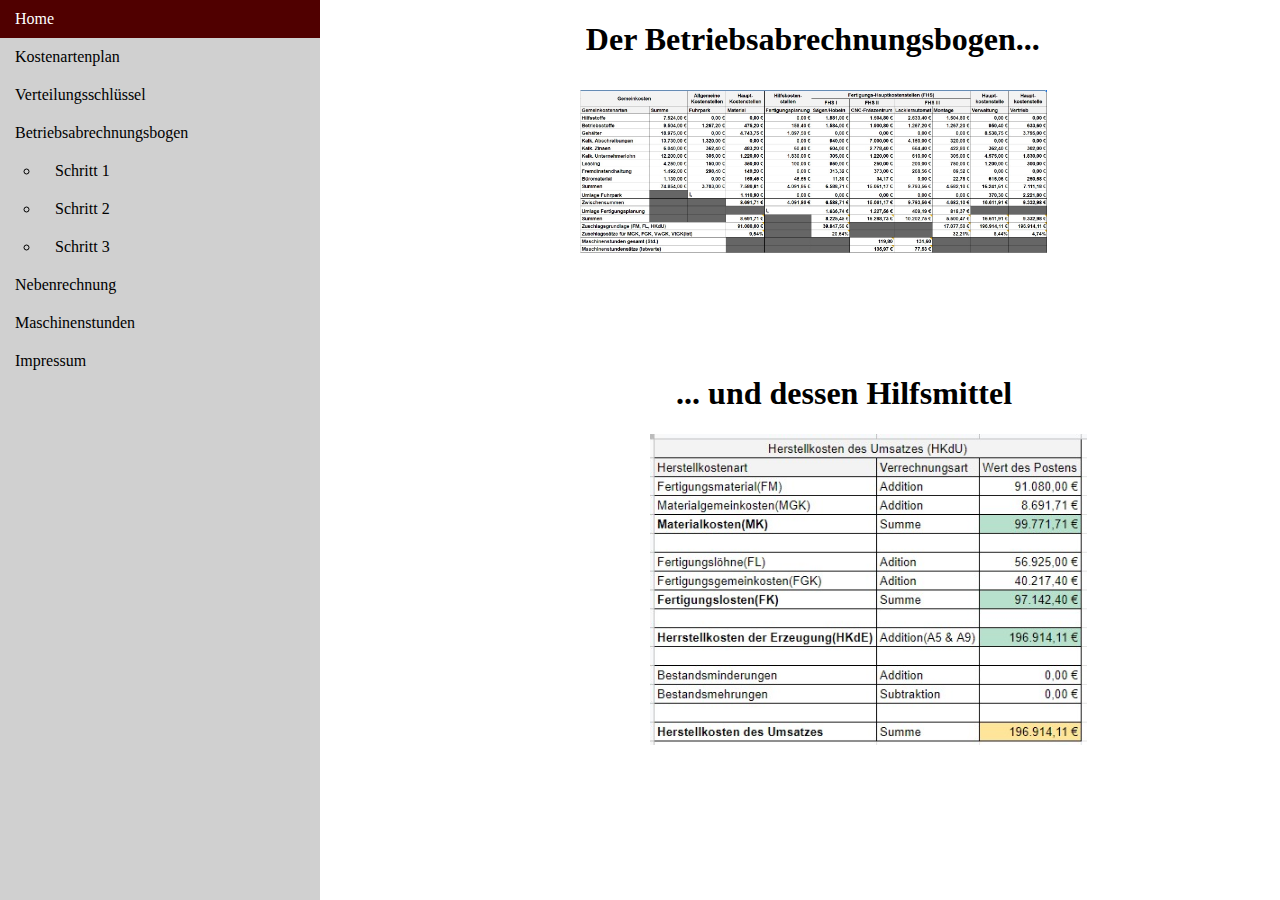
<file: index.html>
<!DOCTYPE html>
<html lang="de">

	<head>
    <meta name="author" content="Arombolosch">
		<meta charset="utf-8">
		<title>Home</title>
		<link rel="stylesheet" type="text/css" href="style.css">
	</head>

	<body>

    <ul class="navbar">
      <li><a class="activ" href="index.html">Home</a></li>
			<li><a href="kostenartenplan.html">Kostenartenplan</a> </li>
			<li><a href="verteilungsschluessel.html">Verteilungsschlüssel</a></li>
			<li><a href="bab.html">Betriebsabrechnungsbogen</a></li>
				<ul>
					<li><a href="bab_schritt_1.html">Schritt 1</a></li>
					<li><a href="bab_schritt_2.html">Schritt 2</a></li>
					<li><a href="bab_schritt_3.html">Schritt 3</a></li>
				</ul>
			<li><a href="nebenrechnung.html">Nebenrechnung</a></li>
      <li><a href="maschinenstunden.html">Maschinenstunden</a></li>
      <li><a href="impressum.html">Impressum</a></li>
    </ul>

		<div class="wrapper">
				<div class="box home1">
		      <h1><center>Der Betriebsabrechnungsbogen...</center></h1>
					<img class="babpic" src="Betriebsabrechnungsbogen.jpg" alt="Betriebsabrechungsbogen">
		    </div>
				<div class="box home2">
					<br>
					<br>
					<br>
					<h1><center>... und dessen Hilfsmittel</center></h1>
					<img class="home2pic" src="Nebenrechnung.jpg" alt="Nebenrechnung">
			</div>
		</div>
	</body>

</html>
</file>
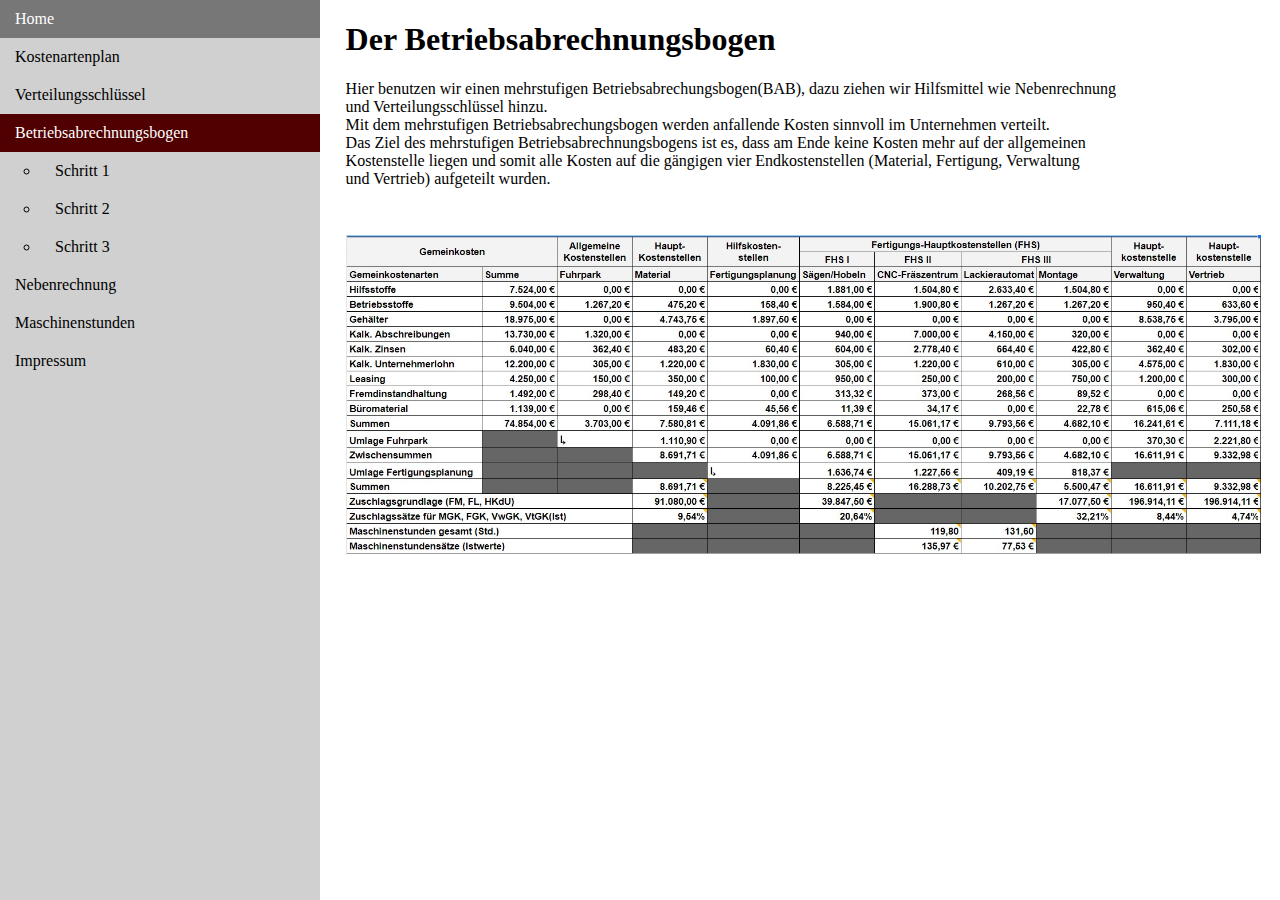
<file: bab.html>
<!DOCTYPE html>
<html lang="de">

	<head>
    <meta name="author" content="Arombolosch">
		<meta charset="utf-8">
		<title>Betriebsabrechnungsbogen</title>
		<link rel="stylesheet" type="text/css" href="style.css">
	</head>

	<body>
		<ul class="navbar">
      <li><a href="index.html">Home</a></li>
			<li><a href="kostenartenplan.html">Kostenartenplan</a> </li>
			<li><a href="verteilungsschluessel.html">Verteilungsschlüssel</a></li>
			<li><a class="activ" href="bab.html">Betriebsabrechnungsbogen</a>
				<ul>
					<li><a href="bab_schritt_1.html">Schritt 1</a></li>
					<li><a href="bab_schritt_2.html">Schritt 2</a></li>
					<li><a href="bab_schritt_3.html">Schritt 3</a></li>
				</ul>
			</li>
			<li><a href="nebenrechnung.html">Nebenrechnung</a></li>
      <li><a href="maschinenstunden.html">Maschinenstunden</a></li>
      <li><a href="impressum.html">Impressum</a></li>
    </ul>

    <div class="box beschreibung">
      <h1>Der Betriebsabrechnungsbogen</h1>
			Hier benutzen wir einen mehrstufigen Betriebsabrechungsbogen(BAB), dazu ziehen wir Hilfsmittel
			wie Nebenrechnung <br>und Verteilungsschlüssel hinzu.<br>
			Mit dem mehrstufigen Betriebsabrechungsbogen werden anfallende Kosten sinnvoll im Unternehmen verteilt.<br>
			Das Ziel des mehrstufigen Betriebsabrechnungsbogens ist es, dass am Ende keine Kosten mehr auf der allgemeinen <br>
			Kostenstelle liegen und somit alle Kosten auf die gängigen vier Endkostenstellen (Material, Fertigung, Verwaltung <br>und
			Vertrieb) aufgeteilt wurden.

    </div>
		<div class="box sketch3">
			<img class="verteilungsschluessel" src="Betriebsabrechnungsbogen.jpg" alt="Der Betriebsabrechnungsbogen">
		</div>
	</body>

</html>
</file>
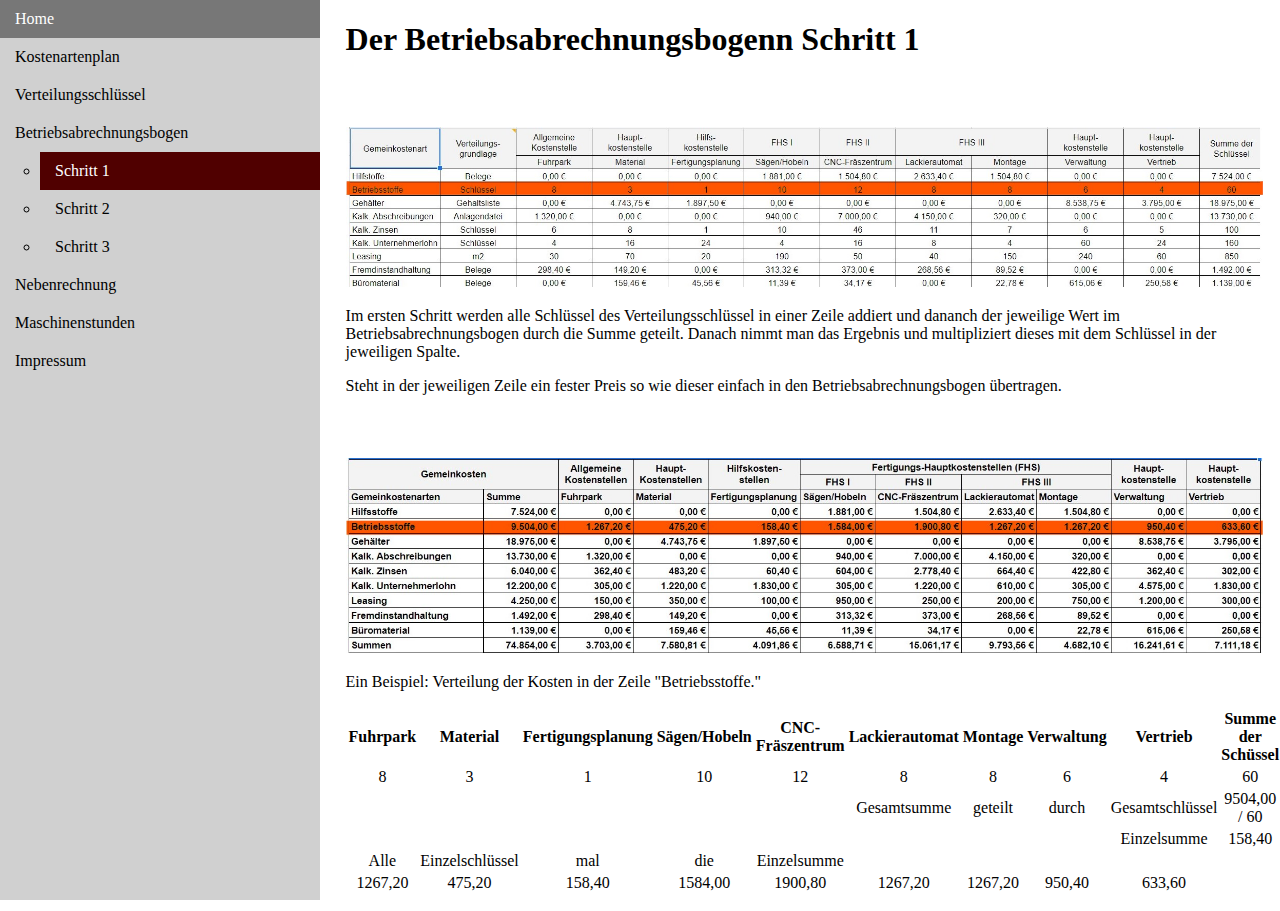
<file: bab_schritt_1.html>
<!DOCTYPE html>
<html lang="de">

	<head>
    <meta name="author" content="Arombolosch">
		<meta charset="utf-8">
		<title>BAB Schritt 1</title>
		<link rel="stylesheet" type="text/css" href="style.css">
	</head>

	<body>
		<ul class="navbar">
      <li><a href="index.html">Home</a></li>
			<li><a href="kostenartenplan.html">Kostenartenplan</a> </li>
			<li><a href="verteilungsschluessel.html">Verteilungsschlüssel</a></li>
			<li><a href="bab.html">Betriebsabrechnungsbogen</a>
				<ul>
					<li><a class="activ" href="bab_schritt_1.html">Schritt 1</a></li>
					<li><a href="bab_schritt_2.html">Schritt 2</a></li>
					<li><a href="bab_schritt_3.html">Schritt 3</a></li>
				</ul>
			</li>
			<li><a href="nebenrechnung.html">Nebenrechnung</a></li>
      <li><a href="maschinenstunden.html">Maschinenstunden</a></li>
      <li><a href="impressum.html">Impressum</a></li>
    </ul>

    <div class="box beschreibung">
      <h1>Der Betriebsabrechnungsbogenn Schritt 1</h1>


    </div>
		<div class="box sketch3">
      <img class="verteilungsschluessel" src="verteilungsschlüssel_schritt_1.jpg" alt="Der Verteilungsschlüssel Schritt 1">
      <p>Im ersten Schritt werden alle Schlüssel des Verteilungsschlüssel in einer Zeile
      addiert und dananch der jeweilige Wert im Betriebsabrechnungsbogen durch die Summe
      geteilt. Danach nimmt man das Ergebnis und multipliziert dieses mit dem Schlüssel in der
      jeweiligen Spalte.</p>
      <p>Steht in der jeweiligen Zeile ein fester Preis so wie dieser einfach in den
      Betriebsabrechnungsbogen übertragen.</p>
      <img class="verteilungsschluessel" src="bab_schritt_1.jpg" alt="Der Betriebsabrechnungsbogen Schritt 1">
      <p>Ein Beispiel: Verteilung der Kosten in der Zeile "Betriebsstoffe."<br>
        <table class="tabelle_1">
          <tr>
            <th>Fuhrpark</th>
            <th>Material</th>
            <th>Fertigungsplanung</th>
            <th>Sägen/Hobeln</th>
            <th>CNC-Fräszentrum</th>
            <th>Lackierautomat</th>
            <th>Montage</th>
            <th>Verwaltung</th>
            <th>Vertrieb</th>
            <th>Summe der Schüssel</th>
          </tr>
          <tr>
            <td>8</td>
            <td>3</td>
            <td>1</td>
            <td>10</td>
            <td>12</td>
            <td>8</td>
            <td>8</td>
            <td>6</td>
            <td>4</td>
            <td>60</td>
          </tr>
          <tr>
            <td></td>
            <td></td>
            <td></td>
            <td></td>
            <td></td>
            <td>Gesamtsumme</td>
            <td>geteilt</td>
            <td>durch</td>
            <td>Gesamtschlüssel</td>
            <td>9504,00 / 60</td>
          </tr>
          <tr>
            <td></td>
            <td></td>
            <td></td>
            <td></td>
            <td></td>
            <td></td>
            <td></td>
            <td></td>
            <td>Einzelsumme</td>
            <td>158,40</td>
          </tr>
          <tr>
            <td>Alle</td>
            <td>Einzelschlüssel</td>
            <td>mal</td>
            <td>die</td>
            <td>Einzelsumme</td>
            <td></td>
            <td></td>
            <td></td>
            <td></td>
            <td></td>
          </tr>
          <tr>
            <td>1267,20</td>
            <td>475,20</td>
            <td>158,40</td>
            <td>1584,00</td>
            <td>1900,80</td>
            <td>1267,20</td>
            <td>1267,20</td>
            <td>950,40</td>
            <td>633,60</td>
          </tr>
        </table></p>
		</div>
	</body>

</html>
</file>
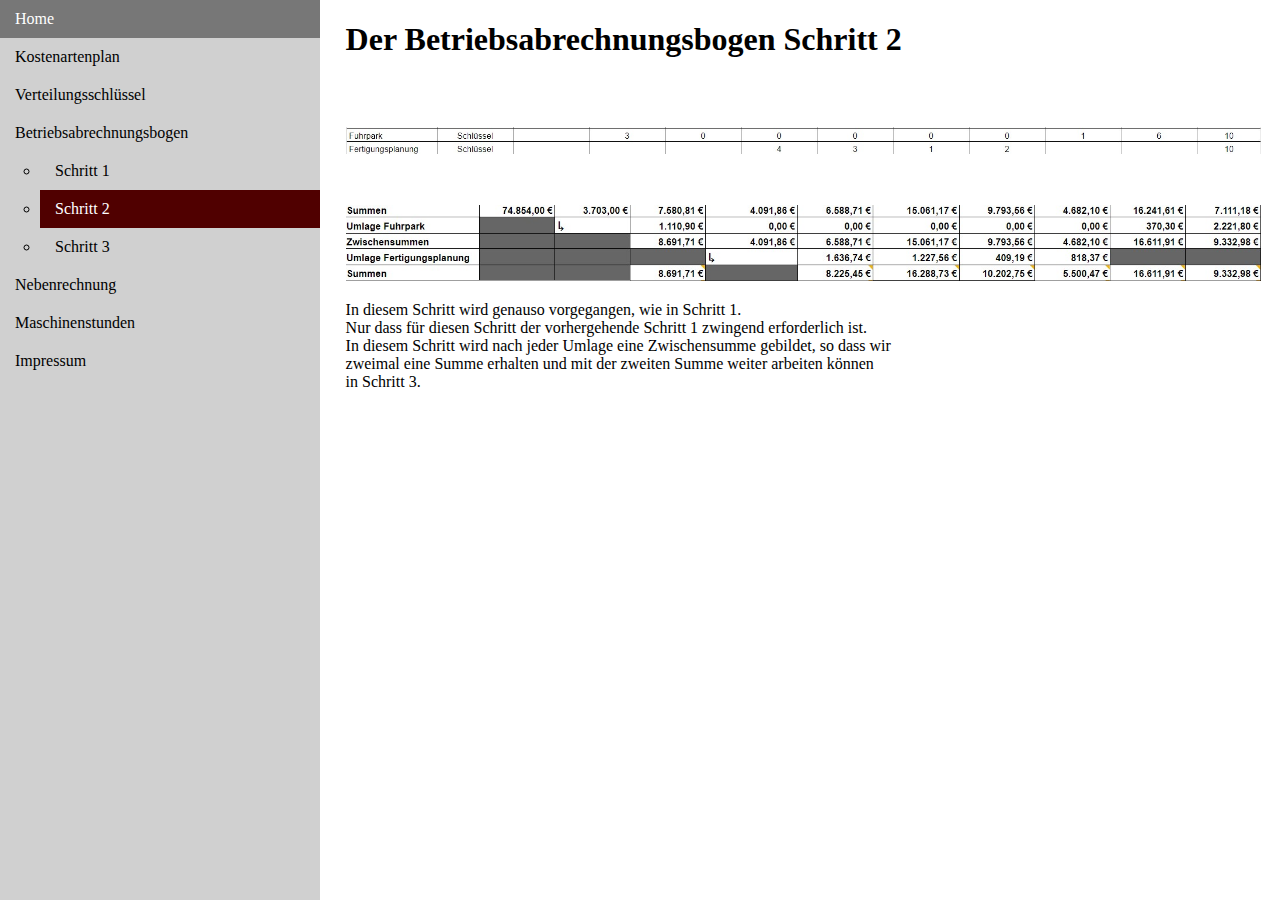
<file: bab_schritt_2.html>
<!DOCTYPE html>
<html lang="de">

	<head>
    <meta name="author" content="Arombolosch">
		<meta charset="utf-8">
		<title>BAB Schritt 2</title>
		<link rel="stylesheet" type="text/css" href="style.css">
	</head>

	<body>
		<ul class="navbar">
      <li><a href="index.html">Home</a></li>
			<li><a href="kostenartenplan.html">Kostenartenplan</a> </li>
			<li><a href="verteilungsschluessel.html">Verteilungsschlüssel</a></li>
			<li><a href="bab.html">Betriebsabrechnungsbogen</a>
				<ul>
					<li><a href="bab_schritt_1.html">Schritt 1</a></li>
					<li><a class="activ" href="bab_schritt_2.html">Schritt 2</a></li>
					<li><a href="bab_schritt_3.html">Schritt 3</a></li>
				</ul>
			</li>
			<li><a href="nebenrechnung.html">Nebenrechnung</a></li>
      <li><a href="maschinenstunden.html">Maschinenstunden</a></li>
      <li><a href="impressum.html">Impressum</a></li>
    </ul>

    <div class="box beschreibung">
      <h1>Der Betriebsabrechnungsbogen Schritt 2</h1>

    </div>
		<div class="box sketch3">
			<img class="verteilungsschluessel" src="verteilungsschlüssel_schritt_2.jpg" alt="Der Verteilungsschlüssel Schritt 2">
  		<img class="verteilungsschluessel" src="bab_schritt_2.jpg" alt="Der Betriebsabrechnungsbogen Schritt 2">
      <p>In diesem Schritt wird genauso vorgegangen, wie in Schritt 1.<br>
      Nur dass für diesen Schritt der vorhergehende Schritt 1 zwingend erforderlich ist.<br>
      In diesem Schritt wird nach jeder Umlage eine Zwischensumme gebildet, so dass wir <br>
      zweimal eine Summe erhalten und mit der zweiten Summe weiter arbeiten können <br>
      in Schritt 3.</p>
		</div>
	</body>

</html>
</file>
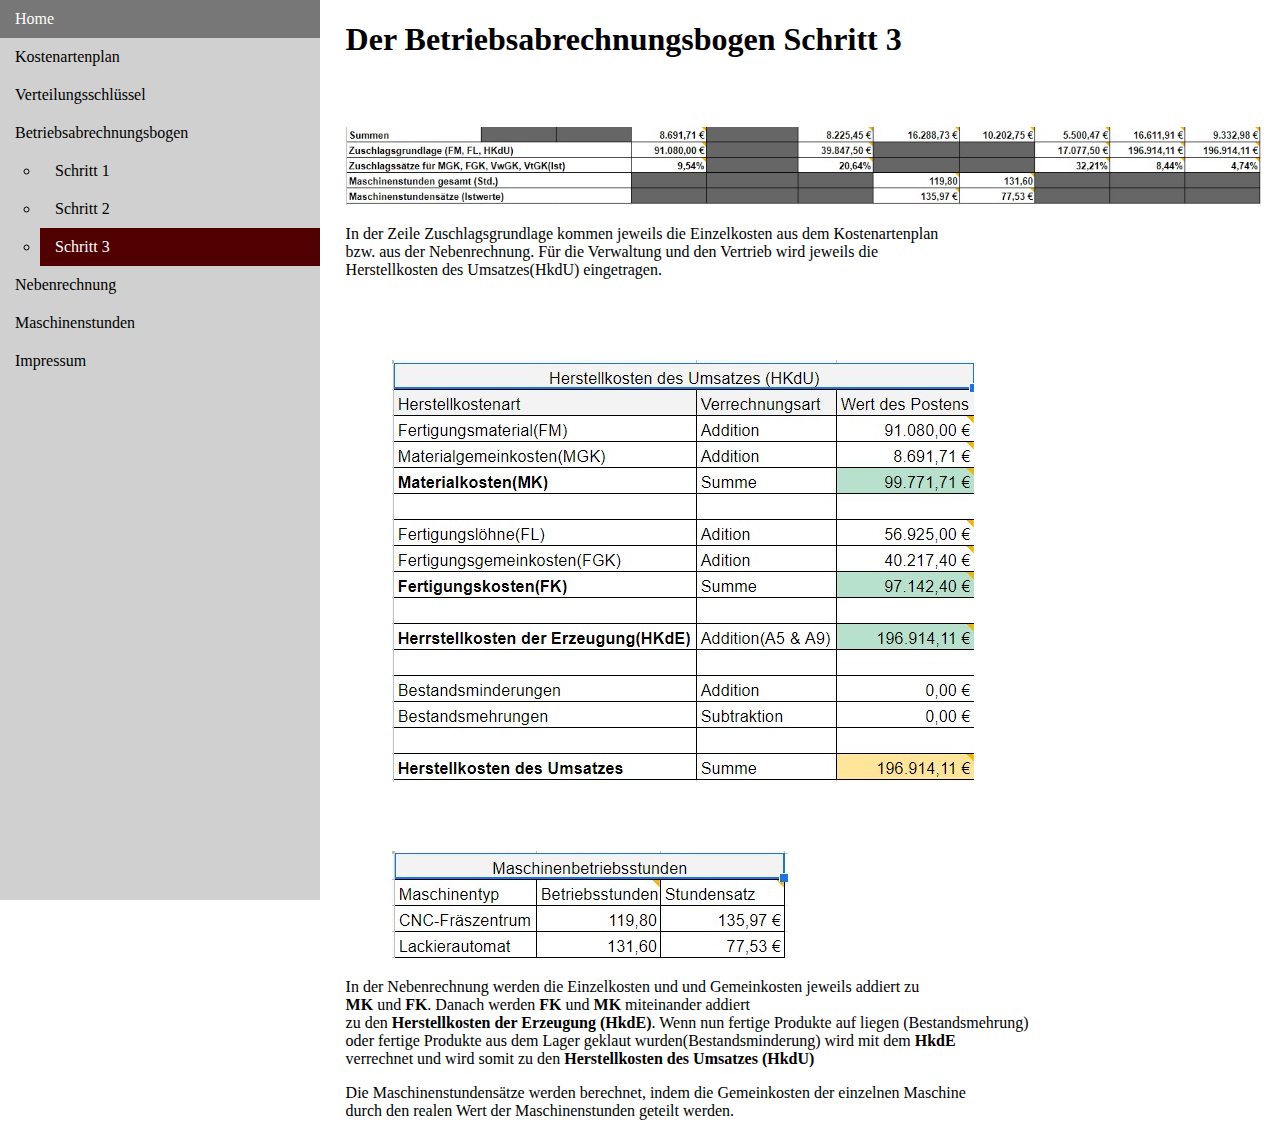
<file: bab_schritt_3.html>
<!DOCTYPE html>
<html lang="de">

	<head>
    <meta name="author" content="Arombolosch">
		<meta charset="utf-8">
		<title>BAB Schritt 3</title>
		<link rel="stylesheet" type="text/css" href="style.css">
	</head>

	<body>
		<ul class="navbar">
      <li><a href="index.html">Home</a></li>
			<li><a href="kostenartenplan.html">Kostenartenplan</a> </li>
			<li><a href="verteilungsschluessel.html">Verteilungsschlüssel</a></li>
			<li><a href="bab.html">Betriebsabrechnungsbogen</a>
				<ul>
					<li><a href="bab_schritt_1.html">Schritt 1</a></li>
					<li><a href="bab_schritt_2.html">Schritt 2</a></li>
					<li><a class="activ" href="bab_schritt_3.html">Schritt 3</a></li>
				</ul>
			</li>
			<li><a href="nebenrechnung.html">Nebenrechnung</a></li>
      <li><a href="maschinenstunden.html">Maschinenstunden</a></li>
      <li><a href="impressum.html">Impressum</a></li>
    </ul>

    <div class="box beschreibung">
      <h1>Der Betriebsabrechnungsbogen Schritt 3</h1>

    </div>
		<div class="box sketch3">
      <img class="verteilungsschluessel" src="bab_schritt_3.jpg" alt="Der Betriebsabrechnungsbogen Schritt 3">
			<p>In der Zeile Zuschlagsgrundlage kommen jeweils die Einzelkosten aus dem Kostenartenplan <br>
			bzw. aus der Nebenrechnung. Für die Verwaltung und den Vertrieb wird jeweils die <br>
			Herstellkosten des Umsatzes(HkdU) eingetragen. </p>
    	<img class="nebenrechnungpic_2" src="nebenrechnung_schritt_3.jpg" alt="Die Nebenrechnung Schritt 3">
      <img class="maschstpic_2" src="maschinenstunden_schritt_3.jpg" alt="Die Maschinenstunden Schritt 2">
			<p>In der Nebenrechnung werden die Einzelkosten und und Gemeinkosten jeweils addiert zu <br>
			<b>MK</b> und <b>FK</b>. Danach werden <b>FK</b> und <b>MK</b> miteinander addiert <br>
		 	zu den <b>Herstellkosten der Erzeugung (HkdE)</b>. Wenn nun fertige Produkte auf liegen (Bestandsmehrung) <br>
		 	oder fertige Produkte aus dem Lager geklaut wurden(Bestandsminderung) wird mit dem <b>HkdE</b> <br>
		 	verrechnet und wird somit zu den <b>Herstellkosten des Umsatzes (HkdU)</b> </p>
			<p>Die Maschinenstundensätze werden berechnet, indem die Gemeinkosten der einzelnen Maschine <br>
			durch den realen Wert der Maschinenstunden geteilt werden. </p>
		</div>
	</body>

</html>
</file>
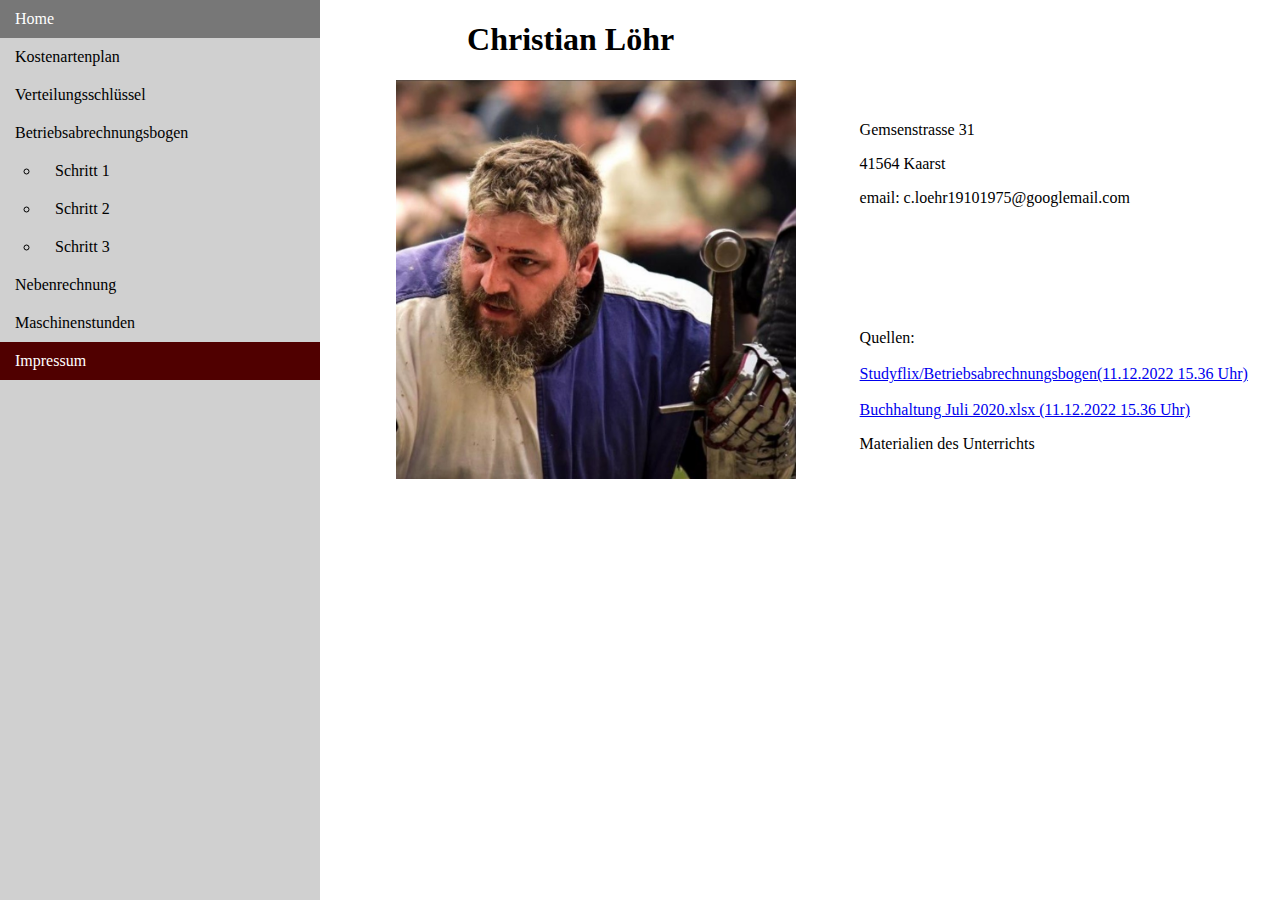
<file: impressum.html>
<!DOCTYPE html>
<html lang="de">

	<head>
    <meta name="author" content="Arombolosch">
		<meta charset="utf-8">
		<title>Impressum</title>
		<link rel="stylesheet" type="text/css" href="style.css">
	</head>

	<body>
		<ul class="navbar">
      <li><a href="index.html">Home</a></li>
			<li><a href="kostenartenplan.html">Kostenartenplan</a> </li>
			<li><a href="verteilungsschluessel.html">Verteilungsschlüssel</a></li>
			<li><a href="bab.html">Betriebsabrechnungsbogen</a></li>
				<ul>
					<li><a href="bab_schritt_1.html">Schritt 1</a></li>
					<li><a href="bab_schritt_2.html">Schritt 2</a></li>
					<li><a href="bab_schritt_3.html">Schritt 3</a></li>
				</ul>
			<li><a href="nebenrechnung.html">Nebenrechnung</a></li>
      <li><a href="maschinenstunden.html">Maschinenstunden</a></li>
      <li><a class="activ" href="impressum.html">Impressum</a></li>
    </ul>

    <div class="box beschreibung">
      <h1><center>Christian Löhr</center></h1>
			<img id="myPic" src="Ich.jpg" alt="Christian Löhr">
    </div>
		<div class="box sketch2">
			<br><br><br>
			<p>Gemsenstrasse 31</p>
			<p>41564 Kaarst</p>
			<p>email: c.loehr19101975@googlemail.com</p>
			<br><br><br><br><br>
			<p>Quellen:<br><br>
			 	 <a href="https://studyflix.de/wirtschaft/betriebsabrechnungsbogen-921" target="_blank">Studyflix/Betriebsabrechnungsbogen(11.12.2022 15.36 Uhr)</a>
			   <br><br>
			   <a href="Buchhaltung Juli 2020.xlsx" target="_blank">Buchhaltung Juli 2020.xlsx (11.12.2022 15.36 Uhr)</a> </p>
				 <p>Materialien des Unterrichts</p>
		</div>
	</body>

</html>
</file>
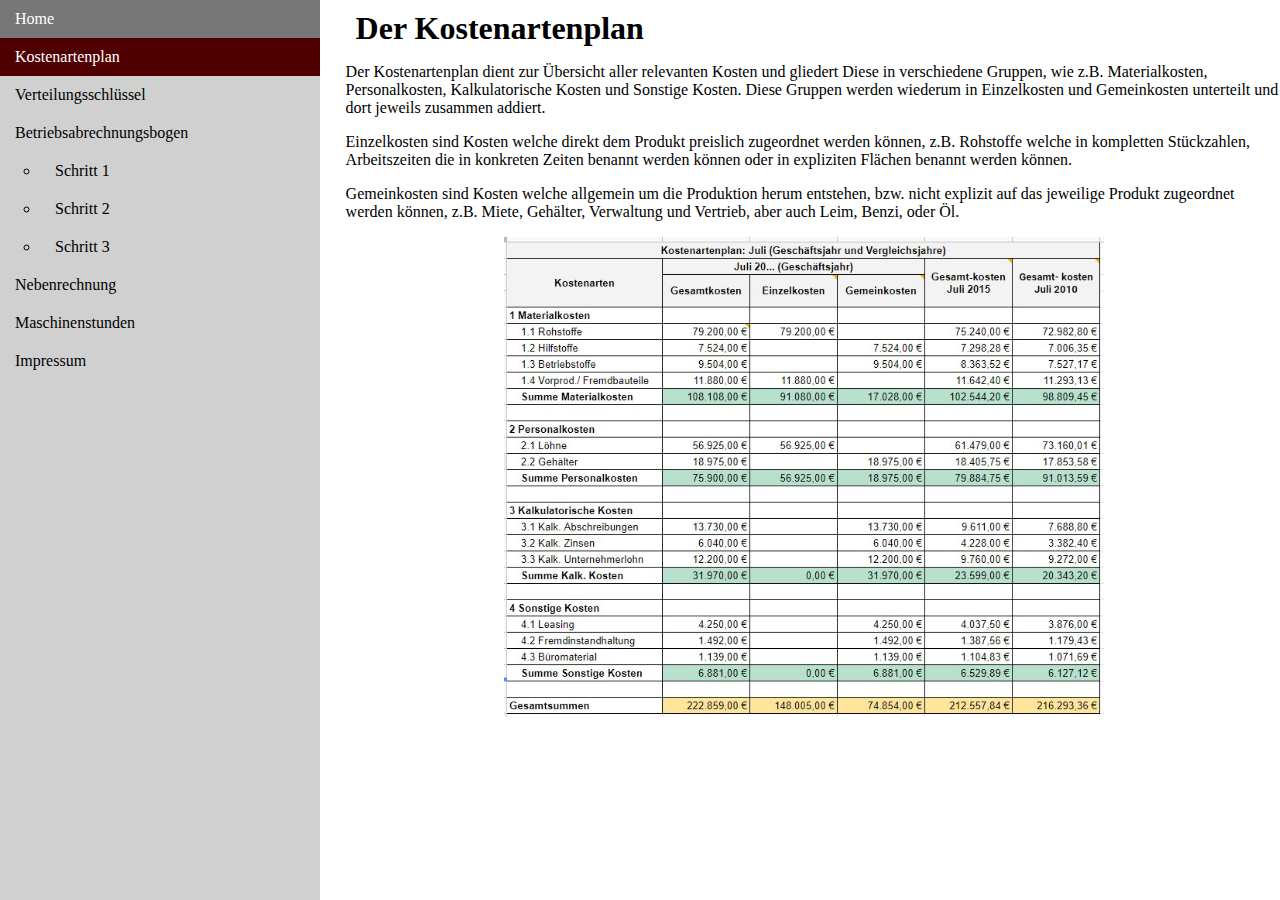
<file: kostenartenplan.html>
<!DOCTYPE html>
<html lang="de">

	<head>
    <meta name="author" content="Arombolosch">
		<meta charset="utf-8">
		<title>Kostenartenplan</title>
		<link rel="stylesheet" type="text/css" href="style.css">
	</head>

	<body>
		<ul class="navbar">
      <li><a href="index.html">Home</a></li>
			<li><a class="activ" href="kostenartenplan.html">Kostenartenplan</a> </li>
			<li><a href="verteilungsschluessel.html">Verteilungsschlüssel</a></li>
			<li><a href="bab.html">Betriebsabrechnungsbogen</a></li>
				<ul>
					<li><a href="bab_schritt_1.html">Schritt 1</a></li>
					<li><a href="bab_schritt_2.html">Schritt 2</a></li>
					<li><a href="bab_schritt_3.html">Schritt 3</a></li>
				</ul>
			<li><a href="nebenrechnung.html">Nebenrechnung</a></li>
      <li><a href="maschinenstunden.html">Maschinenstunden</a></li>
      <li><a href="impressum.html">Impressum</a></li>
    </ul>

    <div class="box beschreibung">
      <h1 class="headkap">Der Kostenartenplan</h1>
      <p>
				Der Kostenartenplan dient zur Übersicht aller relevanten Kosten und gliedert Diese
				in verschiedene Gruppen, wie z.B. Materialkosten, Personalkosten, Kalkulatorische Kosten
				und Sonstige Kosten. Diese Gruppen werden wiederum in Einzelkosten und Gemeinkosten unterteilt
				und dort jeweils zusammen addiert.
      </p>
			<p>
				Einzelkosten sind Kosten welche direkt dem Produkt preislich zugeordnet werden können, z.B. Rohstoffe welche in kompletten
				Stückzahlen, Arbeitszeiten die in konkreten Zeiten benannt werden können oder in expliziten Flächen benannt werden können.
			</p>
			<p>
				Gemeinkosten sind Kosten welche allgemein um die Produktion herum entstehen, bzw. nicht explizit auf das jeweilige Produkt
				zugeordnet werden können, z.B. Miete, Gehälter, Verwaltung und Vertrieb, aber auch Leim, Benzi, oder Öl.
			</p>

    </div>
		<div class="sketch3">
			<img class="kostenartenplan"src="Kostenartenplan.jpg" alt="Der Kostenartenplan">
		</div>
	</body>

</html>
</file>
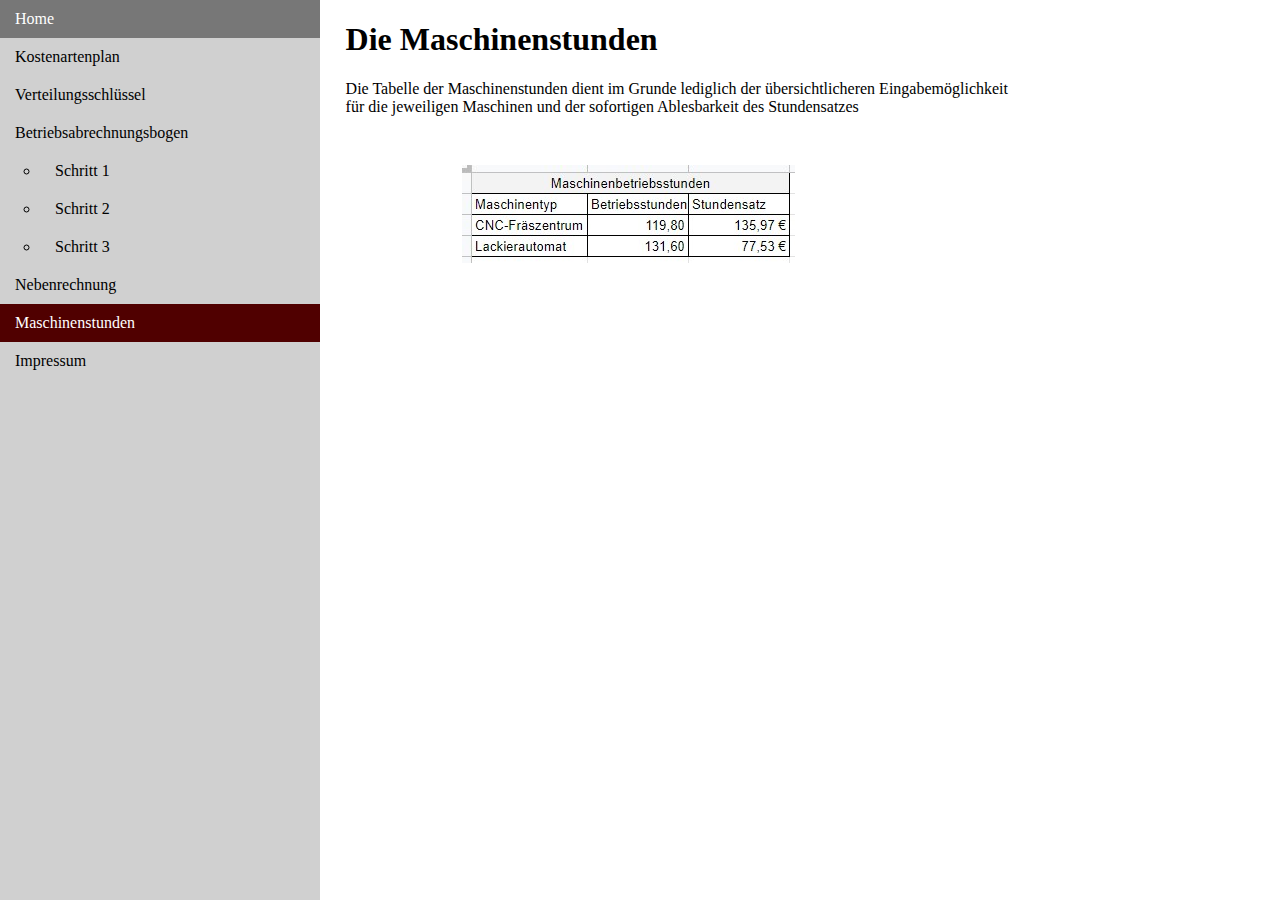
<file: maschinenstunden.html>
<!DOCTYPE html>
<html lang="de">

	<head>
    <meta name="author" content="Arombolosch">
		<meta charset="utf-8">
		<title>Maschinenstunden</title>
		<link rel="stylesheet" type="text/css" href="style.css">
	</head>

	<body>
		<ul class="navbar">
      <li><a href="index.html">Home</a></li>
			<li><a href="kostenartenplan.html">Kostenartenplan</a> </li>
			<li><a href="verteilungsschluessel.html">Verteilungsschlüssel</a></li>
			<li><a href="bab.html">Betriebsabrechnungsbogen</a></li>
				<ul>
					<li><a href="bab_schritt_1.html">Schritt 1</a></li>
					<li><a href="bab_schritt_2.html">Schritt 2</a></li>
					<li><a href="bab_schritt_3.html">Schritt 3</a></li>
				</ul>
			<li><a href="nebenrechnung.html">Nebenrechnung</a></li>
      <li><a class="activ" href="maschinenstunden.html">Maschinenstunden</a></li>
      <li><a href="impressum.html">Impressum</a></li>
    </ul>

    <div class="box sketch1">
      <h1>Die Maschinenstunden</h1>
      <p>Die Tabelle der Maschinenstunden dient im Grunde lediglich der übersichtlicheren
			Eingabemöglichkeit <br>für die jeweiligen Maschinen und der sofortigen Ablesbarkeit des
		 	Stundensatzes</p>
    </div>
		<div class="box sketch3">
			<img class="maschstpic" src="Maschinenstunden.jpg" alt="Die Maschinenstunden">
		</div>
	</body>

</html>
</file>
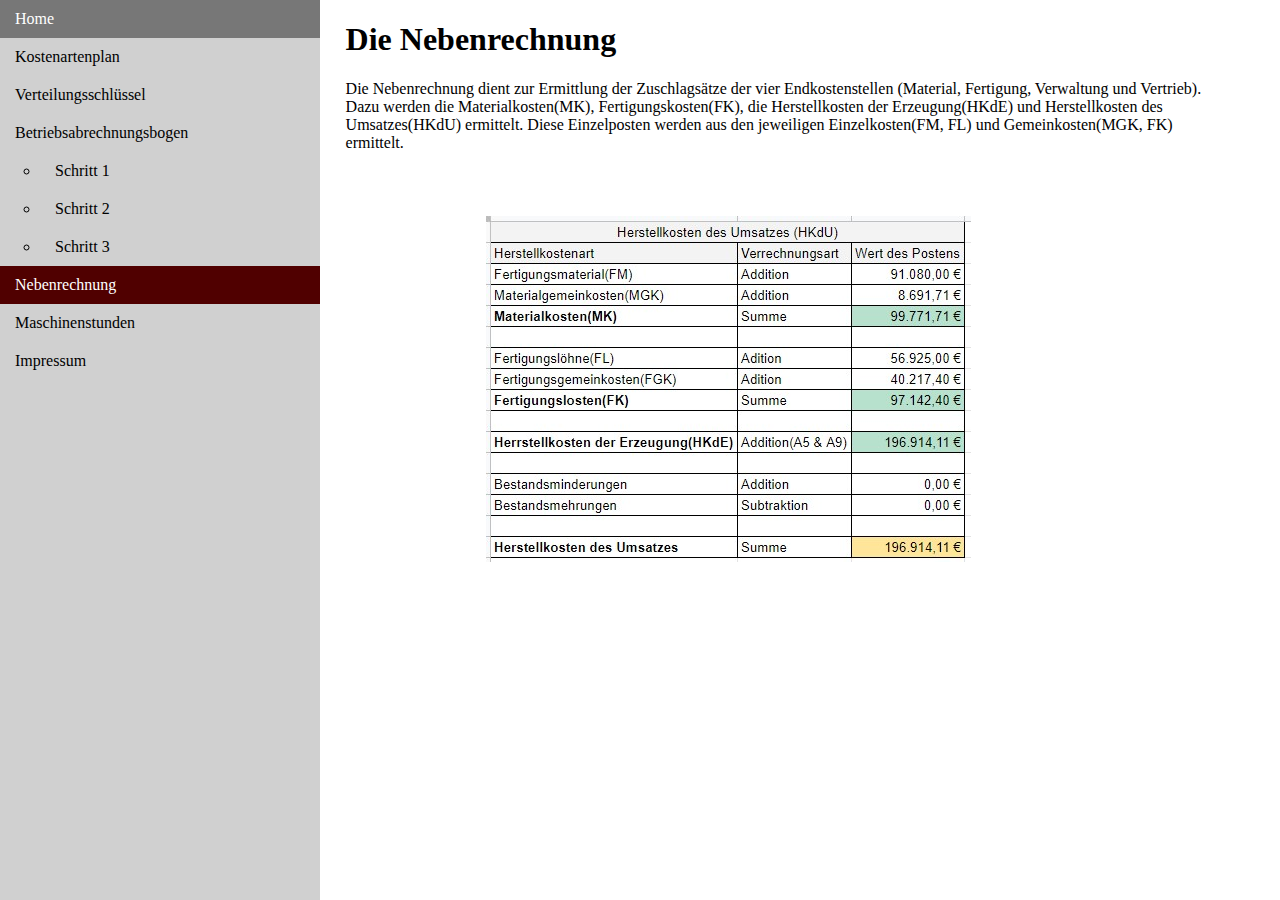
<file: nebenrechnung.html>
<!DOCTYPE html>
<html lang="de">

	<head>
    <meta name="author" content="Arombolosch">
		<meta charset="utf-8">
		<title>Nebenrechnung</title>
		<link rel="stylesheet" type="text/css" href="style.css">
	</head>

	<body>
		<ul class="navbar">
      <li><a href="index.html">Home</a></li>
			<li><a href="kostenartenplan.html">Kostenartenplan</a> </li>
			<li><a href="verteilungsschluessel.html">Verteilungsschlüssel</a></li>
			<li><a href="bab.html">Betriebsabrechnungsbogen</a></li>
				<ul>
					<li><a href="bab_schritt_1.html">Schritt 1</a></li>
					<li><a href="bab_schritt_2.html">Schritt 2</a></li>
					<li><a href="bab_schritt_3.html">Schritt 3</a></li>
				</ul>
			<li><a class="activ" href="nebenrechnung.html">Nebenrechnung</a></li>
      <li><a href="maschinenstunden.html">Maschinenstunden</a></li>
      <li><a href="impressum.html">Impressum</a></li>
    </ul>

    <div class="box sketch1">
      <h1>Die Nebenrechnung</h1>
			<p>Die Nebenrechnung dient zur Ermittlung der Zuschlagsätze der vier Endkostenstellen
				(Material, Fertigung, Verwaltung und Vertrieb). <br>Dazu werden die Materialkosten(MK),
			Fertigungskosten(FK), die Herstellkosten der Erzeugung(HKdE) und Herstellkosten des <br>Umsatzes(HKdU)
			ermittelt. Diese Einzelposten werden aus den jeweiligen Einzelkosten(FM, FL) und Gemeinkosten(MGK, FK)
			<br>ermittelt.</p>
    </div>
		<div class="box sketch3">
			<img class="nebenrechnungpic"src="Nebenrechnung.jpg" alt="Die Nebenrechnung">
		</div>
	</body>

</html>
</file>
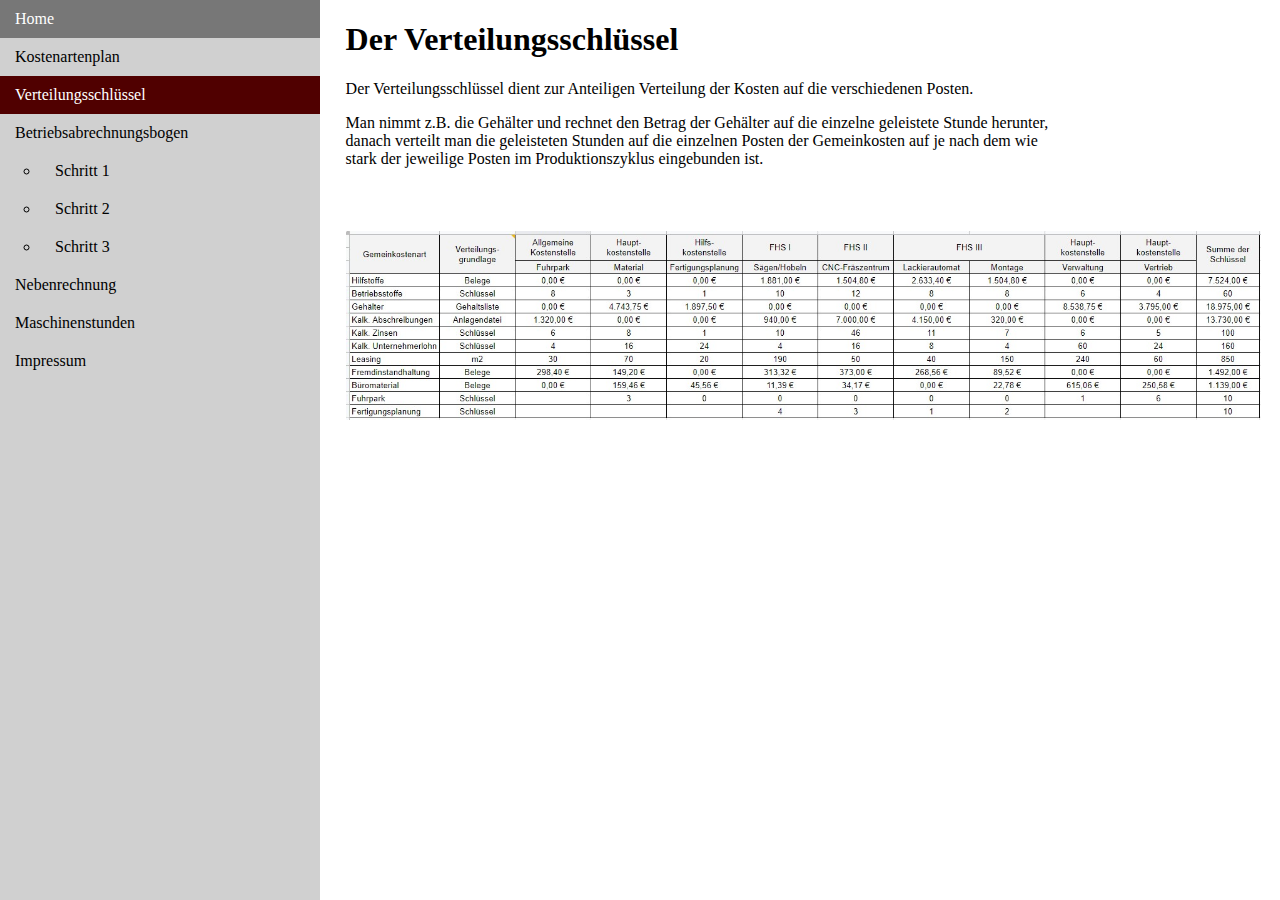
<file: verteilungsschluessel.html>
<!DOCTYPE html>
<html lang="de">

	<head>
    <meta name="author" content="Arombolosch">
		<meta charset="utf-8">
		<title>Verteilungsschlüssel</title>
		<link rel="stylesheet" type="text/css" href="style.css">
	</head>

	<body>
		<ul class="navbar">
      <li><a href="index.html">Home</a></li>
			<li><a href="kostenartenplan.html">Kostenartenplan</a> </li>
			<li><a class="activ" href="verteilungsschluessel.html">Verteilungsschlüssel</a></li>
			<li><a href="bab.html">Betriebsabrechnungsbogen</a></li>
				<ul>
					<li><a href="bab_schritt_1.html">Schritt 1</a></li>
					<li><a href="bab_schritt_2.html">Schritt 2</a></li>
					<li><a href="bab_schritt_3.html">Schritt 3</a></li>
				</ul>
			<li><a href="nebenrechnung.html">Nebenrechnung</a></li>
      <li><a href="maschinenstunden.html">Maschinenstunden</a></li>
      <li><a href="impressum.html">Impressum</a></li>
    </ul>

    <div class="box sketch1">
			<h1>Der Verteilungsschlüssel</h1>
			<p>Der Verteilungsschlüssel dient zur Anteiligen Verteilung der Kosten auf die
			verschiedenen Posten.</p>
			<p>Man nimmt z.B. die Gehälter und rechnet den Betrag der Gehälter auf die einzelne
			geleistete Stunde herunter, <br>danach verteilt man die geleisteten Stunden auf die einzelnen
			Posten der Gemeinkosten auf je nach dem wie <br>stark der jeweilige Posten im Produktionszyklus
			eingebunden ist.</p>
    </div>
		<div class="box sketch3">
			<img class="verteilungsschluessel"src="Verteilungsschlüssel.jpg" alt="Der Verteilungsschlüssel">
		</div>
	</body>

</html>
</file>
<file: style.css>
body {
  margin: 0;
}

.navbar {
  list-style-type: none;
  margin: 0;
  padding: 0;
  width: 25%;
  background-color: #D0D0D0;
  position: fixed;
  height: 100%;
  overflow: auto;
}

li a {
  display: block;
  color: black;
  padding: 10px 0 10px 15px;
  text-decoration: none;
}

li a.activ {
  background-color: #500000;
  color: white;
}


li a:hover:not(.activ) {
  background-color: #777;
  color: white;
}

.box {
  float: left;
}
.home1 {
  height: 300px;
  margin-left: 27%;
}

.home2 {
  height: 50%;
  margin-left: 47%;
}

.sketch1, .beschreibung, .sketch3{
  margin-left: 27%;
}

.sketch2 {
  margin-top: 4%;
  margin-left: 5%;
}

.verteilungsschluessel {
  width: 98%;
  margin-top: 5%;
}

#myPic {
  width: 400px;
  margin-left: 50px;
}

.babpic {
  margin: 10px;
  width: 50%;
  padding-left: 24%
}

.home2pic {
  margin-left: 10%;
  width: 90%;
}

.kostenartenplan {
  margin-top: 0;
  width: 600px;
  margin-left: 17%;
}

.headkap {
  margin: 10px;
}

.nebenrechnungpic {
  margin-top: 10%;
  margin-left: 29%;
}

.maschstpic {
  margin-top: 10%;
  margin-left: 35%;
}

.tabelle_1 {
  text-align: center;
}

.nebenrechnungpic_2 {
  margin-top: 7%;
  margin-left: 5%;
}

.maschstpic_2 {
  margin-top: 7%;
  margin-left: 5%;
}
</file>
